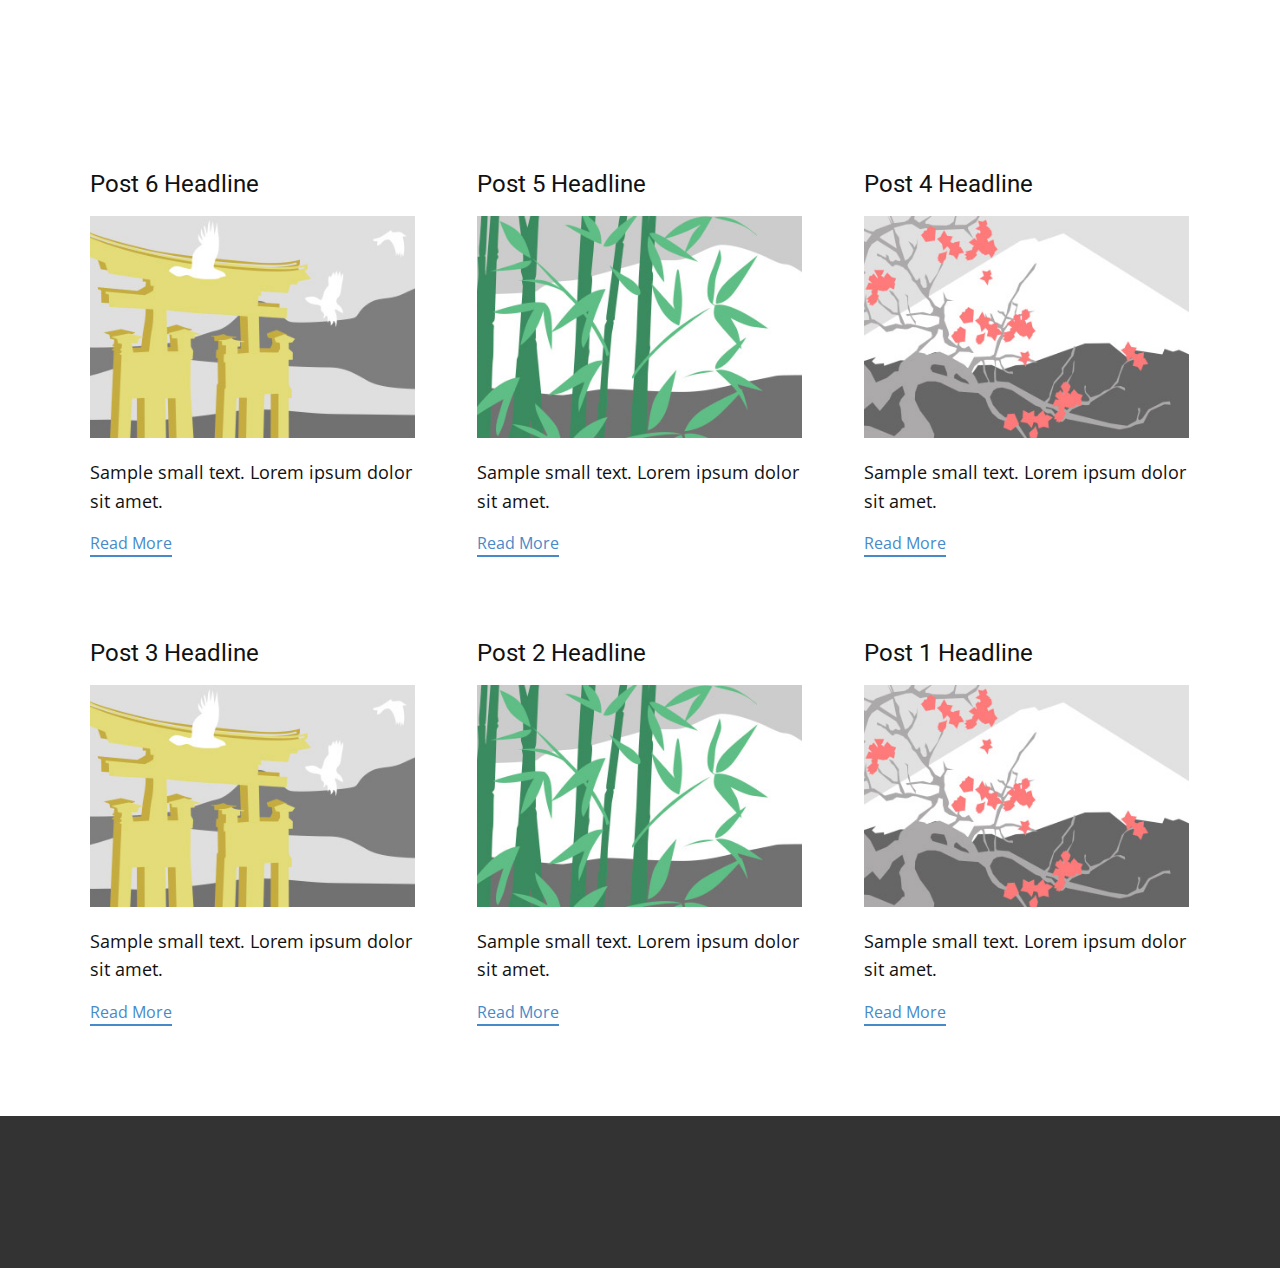
<file: blog/blog.html>
<!DOCTYPE html>
<html style="font-size: 16px;" lang="en"><head>
    <meta name="viewport" content="width=device-width, initial-scale=1.0">
    <meta charset="utf-8">
    <meta name="keywords" content="">
    <meta name="description" content="">
    <title>Blog</title>
    <link rel="stylesheet" href="../nicepage.css" media="screen">
<link rel="stylesheet" href="../Blog-Template.css" media="screen">
    <script class="u-script" type="text/javascript" src="../jquery.js" defer=""></script>
    <script class="u-script" type="text/javascript" src="../nicepage.js" defer=""></script>
    <meta name="generator" content="Nicepage 7.11.4, nicepage.com">
    
    
    
    <link id="u-theme-google-font" rel="stylesheet" href="https://fonts.googleapis.com/css?family=Roboto:100,100i,200,200i,300,300i,400,400i,500,500i,600,600i,700,700i,800,800i,900,900i|Open+Sans:300,300i,400,400i,500,500i,600,600i,700,700i,800,800i">
    <script type="application/ld+json">{
		"@context": "http://schema.org",
		"@type": "Organization",
		"name": ""
}</script>
    <meta name="theme-color" content="#478ac9">
  <meta data-intl-tel-input-cdn-path="intlTelInput/"></head>
  <body data-path-to-root="../" data-include-products="false" class="u-body u-xl-mode" data-lang="en"><header class="u-clearfix u-header u-header" id="header"><div class="u-clearfix u-sheet u-valign-middle-lg u-valign-middle-md u-valign-middle-sm u-valign-middle-xs u-sheet-1"></div></header>
    <section class="u-clearfix u-section-1" id="block-1">
      <div class="u-clearfix u-sheet u-valign-middle u-sheet-1"><!--blog--><!--blog_options_json--><!--{"type":"Recent","source":"","tags":"","count":""}--><!--/blog_options_json-->
        <div class="u-blog u-expanded-width u-repeater u-repeater-1" data-blog-id="blog-1"><!--blog_post-->
          <div class="u-blog-post u-container-style u-repeater-item u-white u-repeater-item-1">
            <div class="u-container-layout u-similar-container u-valign-top u-container-layout-1"><!--blog_post_header-->
              <h4 class="u-blog-control u-text u-text-1">
                <a class="u-post-header-link" href="../blog/post-5.html">Post 6 Headline</a>
              </h4><!--/blog_post_header--><!--blog_post_image-->
              <img alt="" class="u-blog-control u-expanded-width u-image u-image-default u-image-1" src="../images/8ad73f3c.jpeg" data-href="../blog/post-5.html"><!--/blog_post_image--><!--blog_post_content-->
              <div class="u-blog-control u-post-content u-text u-text-2 fr-view">Sample small text. Lorem ipsum dolor sit amet.</div><!--/blog_post_content--><!--blog_post_readmore-->
              <a href="../blog/post-5.html" class="u-blog-control u-border-2 u-border-palette-1-base u-btn u-btn-rectangle u-button-style u-none u-btn-1"><!--blog_post_readmore_content--><!--options_json--><!--{"content":"","defaultValue":"Read More"}--><!--/options_json-->Read More<!--/blog_post_readmore_content--></a><!--/blog_post_readmore-->
            </div>
          </div><div class="u-blog-post u-container-style u-repeater-item u-video-cover u-white">
            <div class="u-container-layout u-similar-container u-valign-top u-container-layout-2"><!--blog_post_header-->
              <h4 class="u-blog-control u-text u-text-3">
                <a class="u-post-header-link" href="../blog/post-4.html">Post 5 Headline</a>
              </h4><!--/blog_post_header--><!--blog_post_image-->
              <img alt="" class="u-blog-control u-expanded-width u-image u-image-default u-image-2" src="../images/68f64b9d.jpeg" data-href="../blog/post-4.html"><!--/blog_post_image--><!--blog_post_content-->
              <div class="u-blog-control u-post-content u-text u-text-4 fr-view">Sample small text. Lorem ipsum dolor sit amet.</div><!--/blog_post_content--><!--blog_post_readmore-->
              <a href="../blog/post-4.html" class="u-blog-control u-border-2 u-border-palette-1-base u-btn u-btn-rectangle u-button-style u-none u-btn-2"><!--blog_post_readmore_content--><!--options_json--><!--{"content":"","defaultValue":"Read More"}--><!--/options_json-->Read More<!--/blog_post_readmore_content--></a><!--/blog_post_readmore-->
            </div>
          </div><div class="u-blog-post u-container-style u-repeater-item u-video-cover u-white">
            <div class="u-container-layout u-similar-container u-valign-top u-container-layout-3"><!--blog_post_header-->
              <h4 class="u-blog-control u-text u-text-5">
                <a class="u-post-header-link" href="../blog/post-3.html">Post 4 Headline</a>
              </h4><!--/blog_post_header--><!--blog_post_image-->
              <img alt="" class="u-blog-control u-expanded-width u-image u-image-default u-image-3" src="../images/0fd3416c.jpeg" data-href="../blog/post-3.html"><!--/blog_post_image--><!--blog_post_content-->
              <div class="u-blog-control u-post-content u-text u-text-6 fr-view">Sample small text. Lorem ipsum dolor sit amet.</div><!--/blog_post_content--><!--blog_post_readmore-->
              <a href="../blog/post-3.html" class="u-blog-control u-border-2 u-border-palette-1-base u-btn u-btn-rectangle u-button-style u-none u-btn-3"><!--blog_post_readmore_content--><!--options_json--><!--{"content":"","defaultValue":"Read More"}--><!--/options_json-->Read More<!--/blog_post_readmore_content--></a><!--/blog_post_readmore-->
            </div>
          </div><div class="u-blog-post u-container-style u-repeater-item u-white u-repeater-item-1">
            <div class="u-container-layout u-similar-container u-valign-top u-container-layout-1"><!--blog_post_header-->
              <h4 class="u-blog-control u-text u-text-1">
                <a class="u-post-header-link" href="../blog/post-2.html">Post 3 Headline</a>
              </h4><!--/blog_post_header--><!--blog_post_image-->
              <img alt="" class="u-blog-control u-expanded-width u-image u-image-default u-image-1" src="../images/8ad73f3c.jpeg" data-href="../blog/post-2.html"><!--/blog_post_image--><!--blog_post_content-->
              <div class="u-blog-control u-post-content u-text u-text-2 fr-view">Sample small text. Lorem ipsum dolor sit amet.</div><!--/blog_post_content--><!--blog_post_readmore-->
              <a href="../blog/post-2.html" class="u-blog-control u-border-2 u-border-palette-1-base u-btn u-btn-rectangle u-button-style u-none u-btn-1"><!--blog_post_readmore_content--><!--options_json--><!--{"content":"","defaultValue":"Read More"}--><!--/options_json-->Read More<!--/blog_post_readmore_content--></a><!--/blog_post_readmore-->
            </div>
          </div><div class="u-blog-post u-container-style u-repeater-item u-video-cover u-white">
            <div class="u-container-layout u-similar-container u-valign-top u-container-layout-2"><!--blog_post_header-->
              <h4 class="u-blog-control u-text u-text-3">
                <a class="u-post-header-link" href="../blog/post-1.html">Post 2 Headline</a>
              </h4><!--/blog_post_header--><!--blog_post_image-->
              <img alt="" class="u-blog-control u-expanded-width u-image u-image-default u-image-2" src="../images/68f64b9d.jpeg" data-href="../blog/post-1.html"><!--/blog_post_image--><!--blog_post_content-->
              <div class="u-blog-control u-post-content u-text u-text-4 fr-view">Sample small text. Lorem ipsum dolor sit amet.</div><!--/blog_post_content--><!--blog_post_readmore-->
              <a href="../blog/post-1.html" class="u-blog-control u-border-2 u-border-palette-1-base u-btn u-btn-rectangle u-button-style u-none u-btn-2"><!--blog_post_readmore_content--><!--options_json--><!--{"content":"","defaultValue":"Read More"}--><!--/options_json-->Read More<!--/blog_post_readmore_content--></a><!--/blog_post_readmore-->
            </div>
          </div><div class="u-blog-post u-container-style u-repeater-item u-video-cover u-white">
            <div class="u-container-layout u-similar-container u-valign-top u-container-layout-3"><!--blog_post_header-->
              <h4 class="u-blog-control u-text u-text-5">
                <a class="u-post-header-link" href="../blog/post.html">Post 1 Headline</a>
              </h4><!--/blog_post_header--><!--blog_post_image-->
              <img alt="" class="u-blog-control u-expanded-width u-image u-image-default u-image-3" src="../images/0fd3416c.jpeg" data-href="../blog/post.html"><!--/blog_post_image--><!--blog_post_content-->
              <div class="u-blog-control u-post-content u-text u-text-6 fr-view">Sample small text. Lorem ipsum dolor sit amet.</div><!--/blog_post_content--><!--blog_post_readmore-->
              <a href="../blog/post.html" class="u-blog-control u-border-2 u-border-palette-1-base u-btn u-btn-rectangle u-button-style u-none u-btn-3"><!--blog_post_readmore_content--><!--options_json--><!--{"content":"","defaultValue":"Read More"}--><!--/options_json-->Read More<!--/blog_post_readmore_content--></a><!--/blog_post_readmore-->
            </div>
          </div><!--/blog_post--><!--blog_post-->
          <!--/blog_post--><!--blog_post-->
          <!--/blog_post-->
        </div><!--/blog-->
      </div>
    </section>
    
    
    
    <footer class="u-align-center u-clearfix u-container-align-center u-footer u-grey-80 u-footer" id="footer"><div class="u-clearfix u-sheet u-sheet-1"></div></footer>
    <section class="u-backlink u-clearfix u-grey-80"></section>
  
</body></html>
</file>
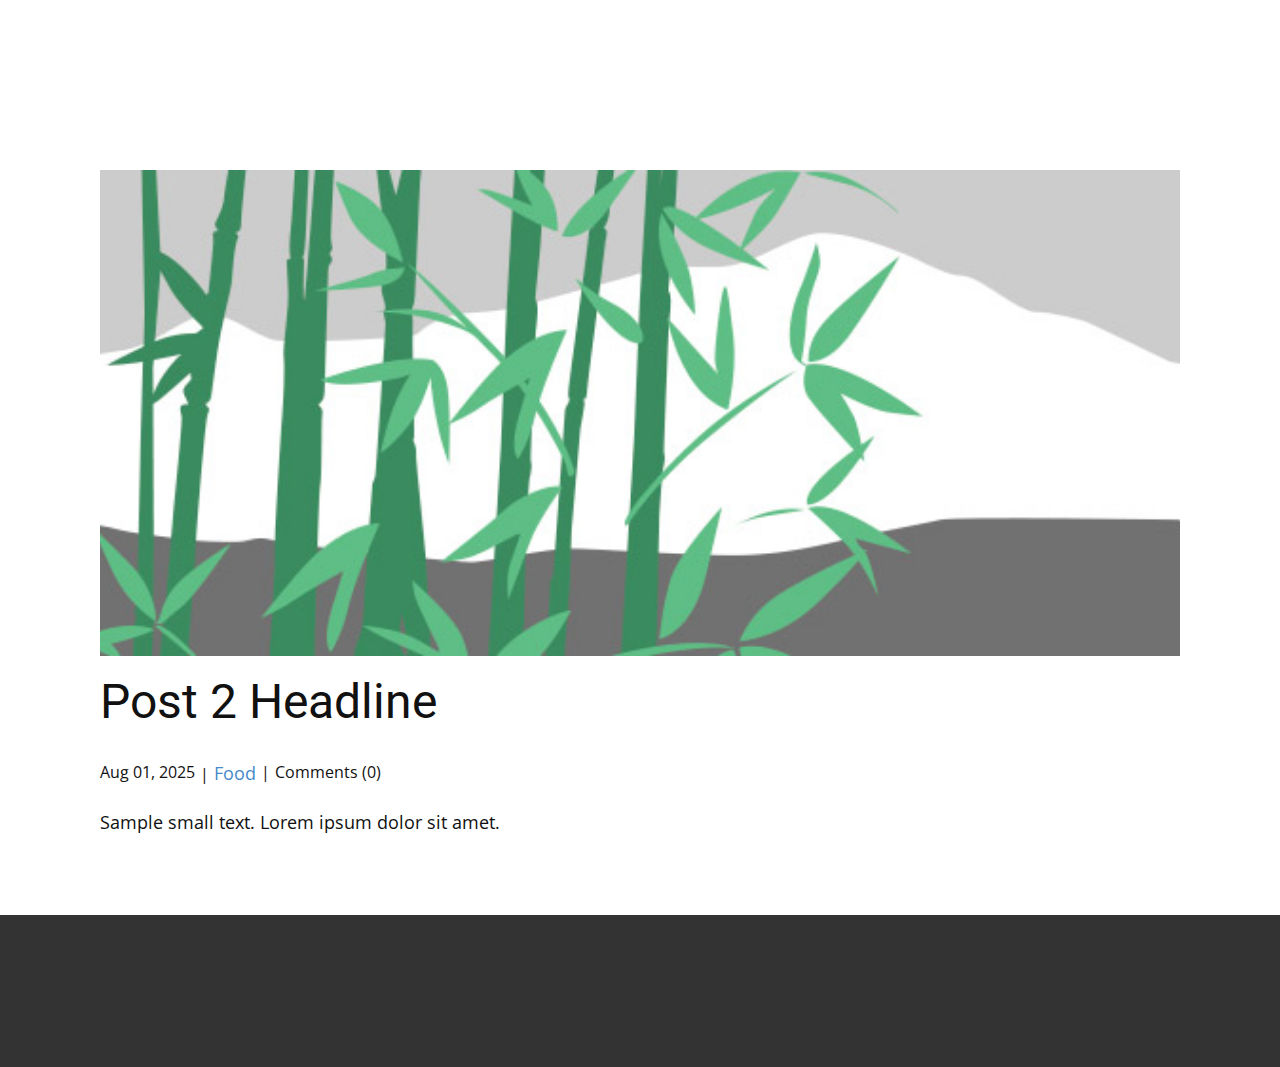
<file: blog/post-1.html>
<!DOCTYPE html>
<html style="font-size: 16px;" lang="en"><head>
    <meta name="viewport" content="width=device-width, initial-scale=1.0">
    <meta charset="utf-8">
    <meta name="keywords" content="Post 1 Headline">
    <meta name="description" content="">
    <title>Post 2 Headline</title>
    <link rel="stylesheet" href="../nicepage.css" media="screen">
<link rel="stylesheet" href="../Post-Template.css" media="screen">
    <script class="u-script" type="text/javascript" src="../jquery.js" defer=""></script>
    <script class="u-script" type="text/javascript" src="../nicepage.js" defer=""></script>
    <meta name="generator" content="Nicepage 7.11.4, nicepage.com">
    
    
    
    <link id="u-theme-google-font" rel="stylesheet" href="https://fonts.googleapis.com/css?family=Roboto:100,100i,200,200i,300,300i,400,400i,500,500i,600,600i,700,700i,800,800i,900,900i|Open+Sans:300,300i,400,400i,500,500i,600,600i,700,700i,800,800i">
    <script type="application/ld+json">{
		"@context": "http://schema.org",
		"@type": "Organization",
		"name": ""
}</script>
    <meta name="theme-color" content="#478ac9">
  <meta data-intl-tel-input-cdn-path="intlTelInput/"></head>
  <body data-path-to-root="./" data-include-products="false" class="u-body u-xl-mode" data-lang="en"><header class="u-clearfix u-header u-header" id="header"><div class="u-clearfix u-sheet u-valign-middle-lg u-valign-middle-md u-valign-middle-sm u-valign-middle-xs u-sheet-1"></div></header>
    <section class="u-align-center u-clearfix u-section-1" id="block-1">
      <div class="u-clearfix u-sheet u-valign-middle-md u-valign-middle-sm u-valign-middle-xs u-sheet-1"><!--post_details--><!--post_details_options_json--><!--{"source":""}--><!--/post_details_options_json--><!--blog_post-->
        <div class="u-container-style u-expanded-width u-post-details u-post-details-1">
          <div class="u-container-layout u-valign-middle u-container-layout-1"><!--blog_post_image-->
            <img alt="" class="u-blog-control u-expanded-width u-image u-image-default u-image-1" src="../images/68f64b9d.jpeg"><!--/blog_post_image--><!--blog_post_header-->
            <h2 class="u-blog-control u-text u-text-1">Post 2 Headline</h2><!--/blog_post_header--><!--blog_post_metadata-->
            <div class="u-blog-control u-metadata u-metadata-1"><!--blog_post_metadata_date--><span class="u-meta-date u-meta-icon">Aug 01, 2025</span><!--/blog_post_metadata_date--><!--blog_post_metadata_category--><span class="u-meta-category u-meta-icon"><a href="/blog/blog.html#/blog-1///1">Food</a></span><!--/blog_post_metadata_category--><!--blog_post_metadata_comments--><span class="u-meta-comments u-meta-icon"><!--blog_post_metadata_comments_content-->Comments (0)<!--/blog_post_metadata_comments_content--></span><!--/blog_post_metadata_comments-->
            </div><!--/blog_post_metadata--><!--blog_post_content-->
            <div class="u-align-justify u-blog-control u-post-content u-text u-text-2 fr-view">
  <p>Sample small text. Lorem ipsum dolor sit amet.</p>
  </div><!--/blog_post_content-->
          </div>
        </div><!--/blog_post--><!--/post_details-->
      </div>
    </section>
    
    
    
    <footer class="u-align-center u-clearfix u-container-align-center u-footer u-grey-80 u-footer" id="footer"><div class="u-clearfix u-sheet u-sheet-1"></div></footer>
    <section class="u-backlink u-clearfix u-grey-80"></section>
  
</body></html>
</file>
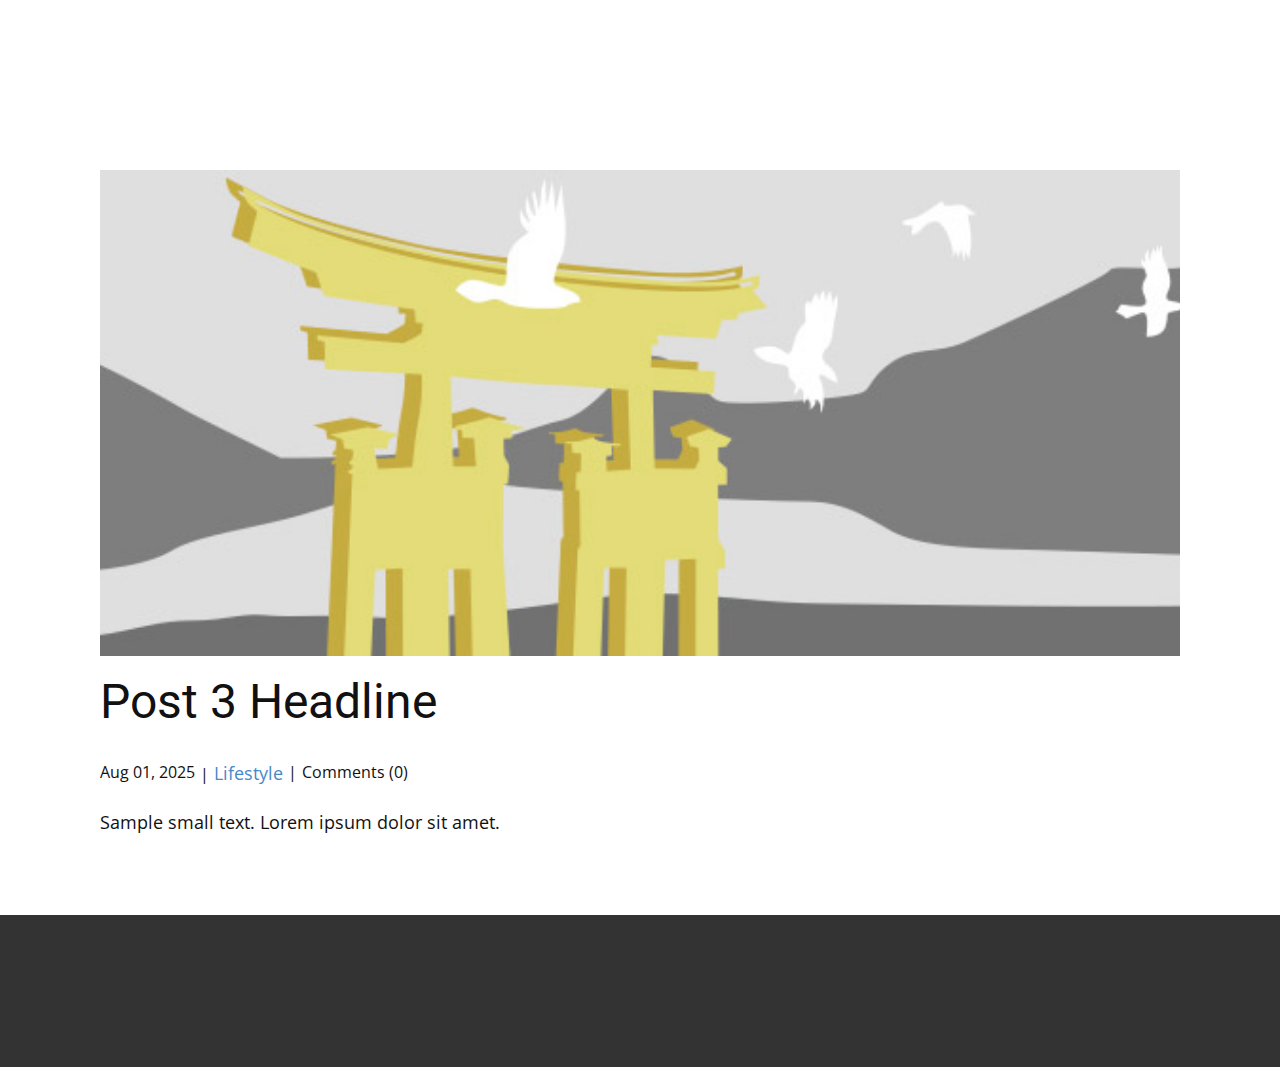
<file: blog/post-2.html>
<!DOCTYPE html>
<html style="font-size: 16px;" lang="en"><head>
    <meta name="viewport" content="width=device-width, initial-scale=1.0">
    <meta charset="utf-8">
    <meta name="keywords" content="Post 1 Headline">
    <meta name="description" content="">
    <title>Post 3 Headline</title>
    <link rel="stylesheet" href="../nicepage.css" media="screen">
<link rel="stylesheet" href="../Post-Template.css" media="screen">
    <script class="u-script" type="text/javascript" src="../jquery.js" defer=""></script>
    <script class="u-script" type="text/javascript" src="../nicepage.js" defer=""></script>
    <meta name="generator" content="Nicepage 7.11.4, nicepage.com">
    
    
    
    <link id="u-theme-google-font" rel="stylesheet" href="https://fonts.googleapis.com/css?family=Roboto:100,100i,200,200i,300,300i,400,400i,500,500i,600,600i,700,700i,800,800i,900,900i|Open+Sans:300,300i,400,400i,500,500i,600,600i,700,700i,800,800i">
    <script type="application/ld+json">{
		"@context": "http://schema.org",
		"@type": "Organization",
		"name": ""
}</script>
    <meta name="theme-color" content="#478ac9">
  <meta data-intl-tel-input-cdn-path="intlTelInput/"></head>
  <body data-path-to-root="./" data-include-products="false" class="u-body u-xl-mode" data-lang="en"><header class="u-clearfix u-header u-header" id="header"><div class="u-clearfix u-sheet u-valign-middle-lg u-valign-middle-md u-valign-middle-sm u-valign-middle-xs u-sheet-1"></div></header>
    <section class="u-align-center u-clearfix u-section-1" id="block-1">
      <div class="u-clearfix u-sheet u-valign-middle-md u-valign-middle-sm u-valign-middle-xs u-sheet-1"><!--post_details--><!--post_details_options_json--><!--{"source":""}--><!--/post_details_options_json--><!--blog_post-->
        <div class="u-container-style u-expanded-width u-post-details u-post-details-1">
          <div class="u-container-layout u-valign-middle u-container-layout-1"><!--blog_post_image-->
            <img alt="" class="u-blog-control u-expanded-width u-image u-image-default u-image-1" src="../images/8ad73f3c.jpeg"><!--/blog_post_image--><!--blog_post_header-->
            <h2 class="u-blog-control u-text u-text-1">Post 3 Headline</h2><!--/blog_post_header--><!--blog_post_metadata-->
            <div class="u-blog-control u-metadata u-metadata-1"><!--blog_post_metadata_date--><span class="u-meta-date u-meta-icon">Aug 01, 2025</span><!--/blog_post_metadata_date--><!--blog_post_metadata_category--><span class="u-meta-category u-meta-icon"><a href="/blog/blog.html#/blog-1///3">Lifestyle</a></span><!--/blog_post_metadata_category--><!--blog_post_metadata_comments--><span class="u-meta-comments u-meta-icon"><!--blog_post_metadata_comments_content-->Comments (0)<!--/blog_post_metadata_comments_content--></span><!--/blog_post_metadata_comments-->
            </div><!--/blog_post_metadata--><!--blog_post_content-->
            <div class="u-align-justify u-blog-control u-post-content u-text u-text-2 fr-view">
  <p>Sample small text. Lorem ipsum dolor sit amet.</p>
  </div><!--/blog_post_content-->
          </div>
        </div><!--/blog_post--><!--/post_details-->
      </div>
    </section>
    
    
    
    <footer class="u-align-center u-clearfix u-container-align-center u-footer u-grey-80 u-footer" id="footer"><div class="u-clearfix u-sheet u-sheet-1"></div></footer>
    <section class="u-backlink u-clearfix u-grey-80"></section>
  
</body></html>
</file>
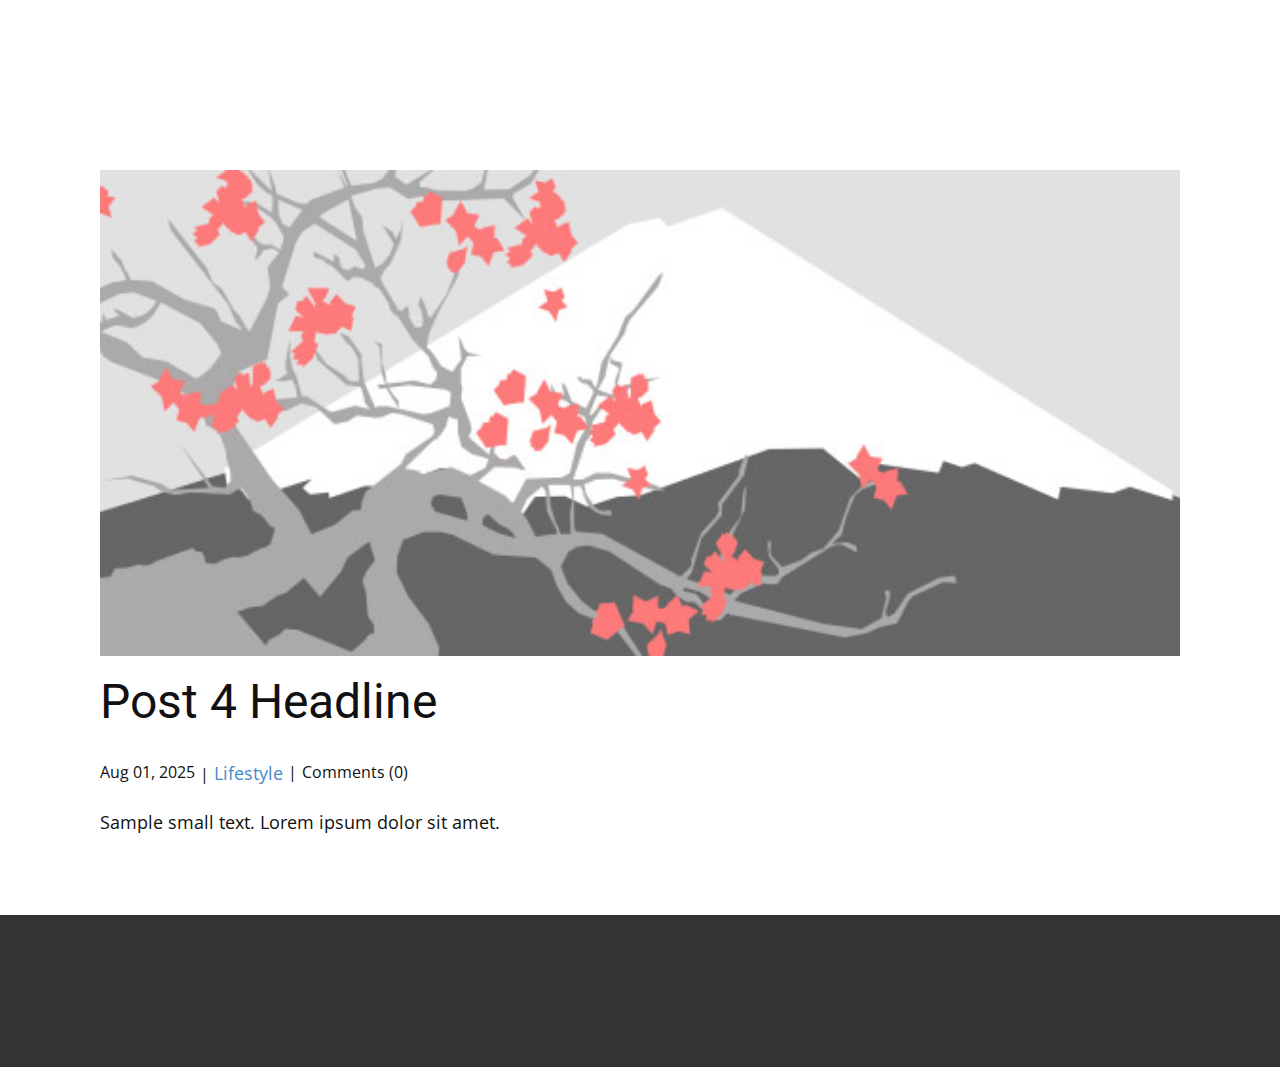
<file: blog/post-3.html>
<!DOCTYPE html>
<html style="font-size: 16px;" lang="en"><head>
    <meta name="viewport" content="width=device-width, initial-scale=1.0">
    <meta charset="utf-8">
    <meta name="keywords" content="Post 1 Headline">
    <meta name="description" content="">
    <title>Post 4 Headline</title>
    <link rel="stylesheet" href="../nicepage.css" media="screen">
<link rel="stylesheet" href="../Post-Template.css" media="screen">
    <script class="u-script" type="text/javascript" src="../jquery.js" defer=""></script>
    <script class="u-script" type="text/javascript" src="../nicepage.js" defer=""></script>
    <meta name="generator" content="Nicepage 7.11.4, nicepage.com">
    
    
    
    <link id="u-theme-google-font" rel="stylesheet" href="https://fonts.googleapis.com/css?family=Roboto:100,100i,200,200i,300,300i,400,400i,500,500i,600,600i,700,700i,800,800i,900,900i|Open+Sans:300,300i,400,400i,500,500i,600,600i,700,700i,800,800i">
    <script type="application/ld+json">{
		"@context": "http://schema.org",
		"@type": "Organization",
		"name": ""
}</script>
    <meta name="theme-color" content="#478ac9">
  <meta data-intl-tel-input-cdn-path="intlTelInput/"></head>
  <body data-path-to-root="./" data-include-products="false" class="u-body u-xl-mode" data-lang="en"><header class="u-clearfix u-header u-header" id="header"><div class="u-clearfix u-sheet u-valign-middle-lg u-valign-middle-md u-valign-middle-sm u-valign-middle-xs u-sheet-1"></div></header>
    <section class="u-align-center u-clearfix u-section-1" id="block-1">
      <div class="u-clearfix u-sheet u-valign-middle-md u-valign-middle-sm u-valign-middle-xs u-sheet-1"><!--post_details--><!--post_details_options_json--><!--{"source":""}--><!--/post_details_options_json--><!--blog_post-->
        <div class="u-container-style u-expanded-width u-post-details u-post-details-1">
          <div class="u-container-layout u-valign-middle u-container-layout-1"><!--blog_post_image-->
            <img alt="" class="u-blog-control u-expanded-width u-image u-image-default u-image-1" src="../images/0fd3416c.jpeg"><!--/blog_post_image--><!--blog_post_header-->
            <h2 class="u-blog-control u-text u-text-1">Post 4 Headline</h2><!--/blog_post_header--><!--blog_post_metadata-->
            <div class="u-blog-control u-metadata u-metadata-1"><!--blog_post_metadata_date--><span class="u-meta-date u-meta-icon">Aug 01, 2025</span><!--/blog_post_metadata_date--><!--blog_post_metadata_category--><span class="u-meta-category u-meta-icon"><a href="/blog/blog.html#/blog-1///3">Lifestyle</a></span><!--/blog_post_metadata_category--><!--blog_post_metadata_comments--><span class="u-meta-comments u-meta-icon"><!--blog_post_metadata_comments_content-->Comments (0)<!--/blog_post_metadata_comments_content--></span><!--/blog_post_metadata_comments-->
            </div><!--/blog_post_metadata--><!--blog_post_content-->
            <div class="u-align-justify u-blog-control u-post-content u-text u-text-2 fr-view">
  <p>Sample small text. Lorem ipsum dolor sit amet.</p>
  </div><!--/blog_post_content-->
          </div>
        </div><!--/blog_post--><!--/post_details-->
      </div>
    </section>
    
    
    
    <footer class="u-align-center u-clearfix u-container-align-center u-footer u-grey-80 u-footer" id="footer"><div class="u-clearfix u-sheet u-sheet-1"></div></footer>
    <section class="u-backlink u-clearfix u-grey-80"></section>
  
</body></html>
</file>
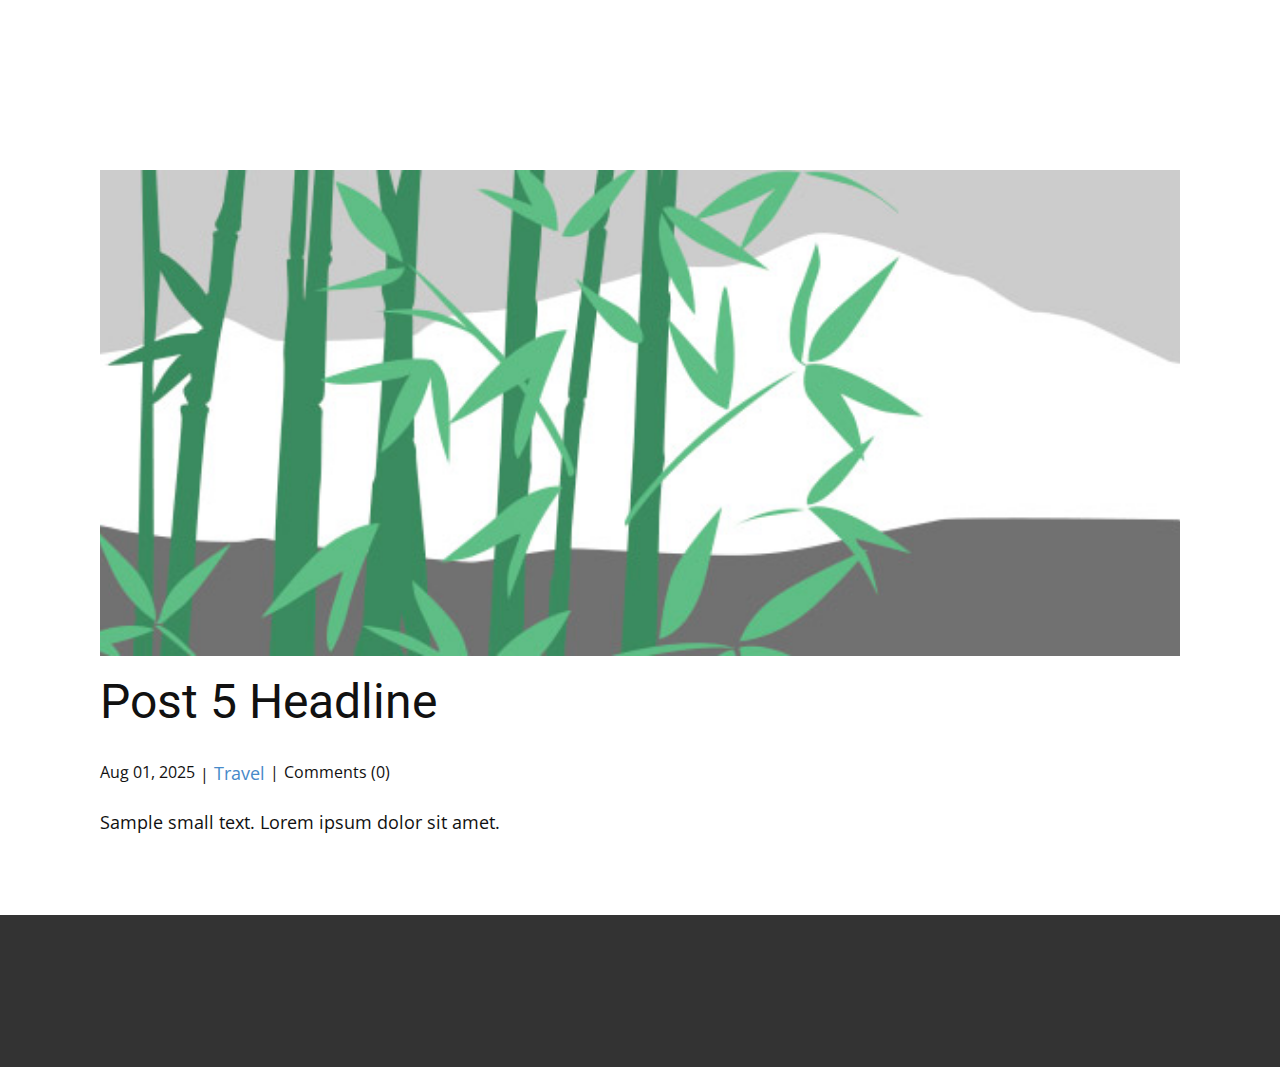
<file: blog/post-4.html>
<!DOCTYPE html>
<html style="font-size: 16px;" lang="en"><head>
    <meta name="viewport" content="width=device-width, initial-scale=1.0">
    <meta charset="utf-8">
    <meta name="keywords" content="Post 1 Headline">
    <meta name="description" content="">
    <title>Post 5 Headline</title>
    <link rel="stylesheet" href="../nicepage.css" media="screen">
<link rel="stylesheet" href="../Post-Template.css" media="screen">
    <script class="u-script" type="text/javascript" src="../jquery.js" defer=""></script>
    <script class="u-script" type="text/javascript" src="../nicepage.js" defer=""></script>
    <meta name="generator" content="Nicepage 7.11.4, nicepage.com">
    
    
    
    <link id="u-theme-google-font" rel="stylesheet" href="https://fonts.googleapis.com/css?family=Roboto:100,100i,200,200i,300,300i,400,400i,500,500i,600,600i,700,700i,800,800i,900,900i|Open+Sans:300,300i,400,400i,500,500i,600,600i,700,700i,800,800i">
    <script type="application/ld+json">{
		"@context": "http://schema.org",
		"@type": "Organization",
		"name": ""
}</script>
    <meta name="theme-color" content="#478ac9">
  <meta data-intl-tel-input-cdn-path="intlTelInput/"></head>
  <body data-path-to-root="./" data-include-products="false" class="u-body u-xl-mode" data-lang="en"><header class="u-clearfix u-header u-header" id="header"><div class="u-clearfix u-sheet u-valign-middle-lg u-valign-middle-md u-valign-middle-sm u-valign-middle-xs u-sheet-1"></div></header>
    <section class="u-align-center u-clearfix u-section-1" id="block-1">
      <div class="u-clearfix u-sheet u-valign-middle-md u-valign-middle-sm u-valign-middle-xs u-sheet-1"><!--post_details--><!--post_details_options_json--><!--{"source":""}--><!--/post_details_options_json--><!--blog_post-->
        <div class="u-container-style u-expanded-width u-post-details u-post-details-1">
          <div class="u-container-layout u-valign-middle u-container-layout-1"><!--blog_post_image-->
            <img alt="" class="u-blog-control u-expanded-width u-image u-image-default u-image-1" src="../images/68f64b9d.jpeg"><!--/blog_post_image--><!--blog_post_header-->
            <h2 class="u-blog-control u-text u-text-1">Post 5 Headline</h2><!--/blog_post_header--><!--blog_post_metadata-->
            <div class="u-blog-control u-metadata u-metadata-1"><!--blog_post_metadata_date--><span class="u-meta-date u-meta-icon">Aug 01, 2025</span><!--/blog_post_metadata_date--><!--blog_post_metadata_category--><span class="u-meta-category u-meta-icon"><a href="/blog/blog.html#/blog-1///2">Travel</a></span><!--/blog_post_metadata_category--><!--blog_post_metadata_comments--><span class="u-meta-comments u-meta-icon"><!--blog_post_metadata_comments_content-->Comments (0)<!--/blog_post_metadata_comments_content--></span><!--/blog_post_metadata_comments-->
            </div><!--/blog_post_metadata--><!--blog_post_content-->
            <div class="u-align-justify u-blog-control u-post-content u-text u-text-2 fr-view">
  <p>Sample small text. Lorem ipsum dolor sit amet.</p>
  </div><!--/blog_post_content-->
          </div>
        </div><!--/blog_post--><!--/post_details-->
      </div>
    </section>
    
    
    
    <footer class="u-align-center u-clearfix u-container-align-center u-footer u-grey-80 u-footer" id="footer"><div class="u-clearfix u-sheet u-sheet-1"></div></footer>
    <section class="u-backlink u-clearfix u-grey-80"></section>
  
</body></html>
</file>
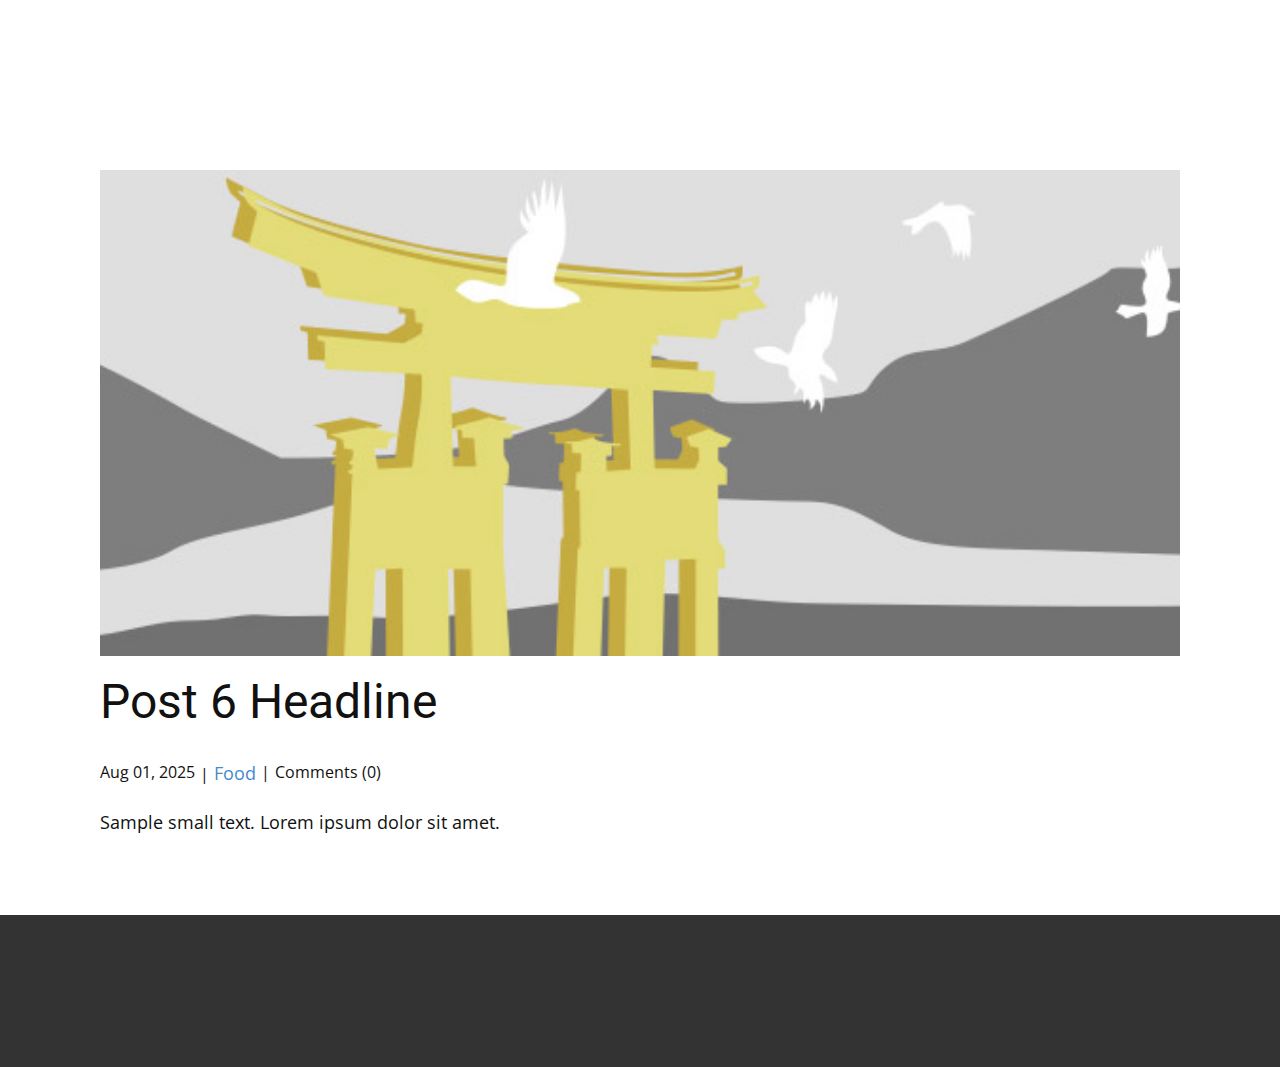
<file: blog/post-5.html>
<!DOCTYPE html>
<html style="font-size: 16px;" lang="en"><head>
    <meta name="viewport" content="width=device-width, initial-scale=1.0">
    <meta charset="utf-8">
    <meta name="keywords" content="Post 1 Headline">
    <meta name="description" content="">
    <title>Post 6 Headline</title>
    <link rel="stylesheet" href="../nicepage.css" media="screen">
<link rel="stylesheet" href="../Post-Template.css" media="screen">
    <script class="u-script" type="text/javascript" src="../jquery.js" defer=""></script>
    <script class="u-script" type="text/javascript" src="../nicepage.js" defer=""></script>
    <meta name="generator" content="Nicepage 7.11.4, nicepage.com">
    
    
    
    <link id="u-theme-google-font" rel="stylesheet" href="https://fonts.googleapis.com/css?family=Roboto:100,100i,200,200i,300,300i,400,400i,500,500i,600,600i,700,700i,800,800i,900,900i|Open+Sans:300,300i,400,400i,500,500i,600,600i,700,700i,800,800i">
    <script type="application/ld+json">{
		"@context": "http://schema.org",
		"@type": "Organization",
		"name": ""
}</script>
    <meta name="theme-color" content="#478ac9">
  <meta data-intl-tel-input-cdn-path="intlTelInput/"></head>
  <body data-path-to-root="./" data-include-products="false" class="u-body u-xl-mode" data-lang="en"><header class="u-clearfix u-header u-header" id="header"><div class="u-clearfix u-sheet u-valign-middle-lg u-valign-middle-md u-valign-middle-sm u-valign-middle-xs u-sheet-1"></div></header>
    <section class="u-align-center u-clearfix u-section-1" id="block-1">
      <div class="u-clearfix u-sheet u-valign-middle-md u-valign-middle-sm u-valign-middle-xs u-sheet-1"><!--post_details--><!--post_details_options_json--><!--{"source":""}--><!--/post_details_options_json--><!--blog_post-->
        <div class="u-container-style u-expanded-width u-post-details u-post-details-1">
          <div class="u-container-layout u-valign-middle u-container-layout-1"><!--blog_post_image-->
            <img alt="" class="u-blog-control u-expanded-width u-image u-image-default u-image-1" src="../images/8ad73f3c.jpeg"><!--/blog_post_image--><!--blog_post_header-->
            <h2 class="u-blog-control u-text u-text-1">Post 6 Headline</h2><!--/blog_post_header--><!--blog_post_metadata-->
            <div class="u-blog-control u-metadata u-metadata-1"><!--blog_post_metadata_date--><span class="u-meta-date u-meta-icon">Aug 01, 2025</span><!--/blog_post_metadata_date--><!--blog_post_metadata_category--><span class="u-meta-category u-meta-icon"><a href="/blog/blog.html#/blog-1///1">Food</a></span><!--/blog_post_metadata_category--><!--blog_post_metadata_comments--><span class="u-meta-comments u-meta-icon"><!--blog_post_metadata_comments_content-->Comments (0)<!--/blog_post_metadata_comments_content--></span><!--/blog_post_metadata_comments-->
            </div><!--/blog_post_metadata--><!--blog_post_content-->
            <div class="u-align-justify u-blog-control u-post-content u-text u-text-2 fr-view">
  <p>Sample small text. Lorem ipsum dolor sit amet.</p>
  </div><!--/blog_post_content-->
          </div>
        </div><!--/blog_post--><!--/post_details-->
      </div>
    </section>
    
    
    
    <footer class="u-align-center u-clearfix u-container-align-center u-footer u-grey-80 u-footer" id="footer"><div class="u-clearfix u-sheet u-sheet-1"></div></footer>
    <section class="u-backlink u-clearfix u-grey-80"></section>
  
</body></html>
</file>
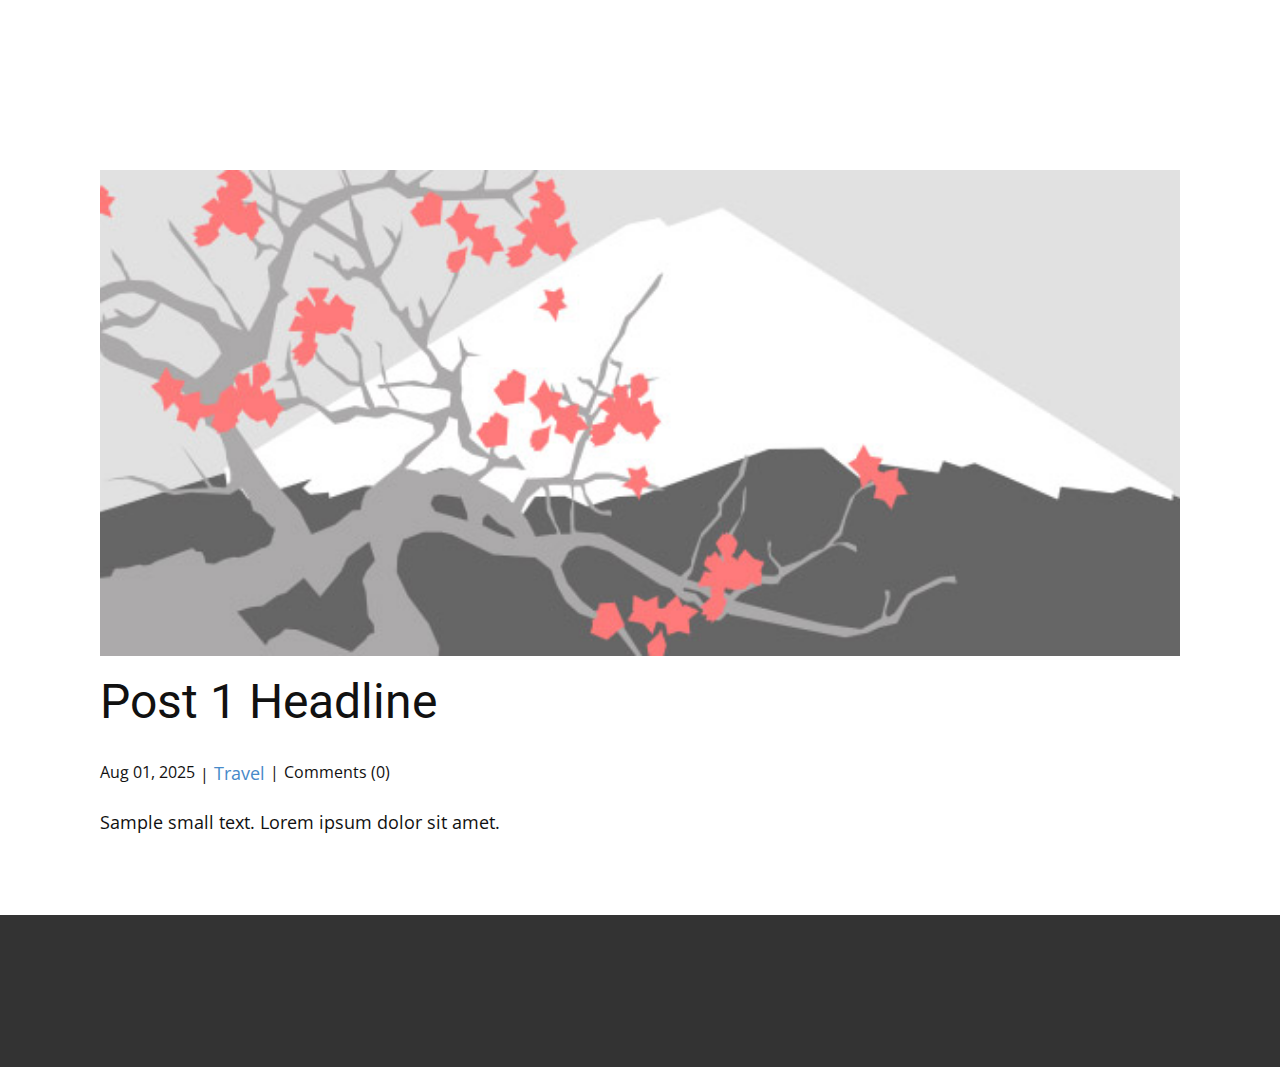
<file: blog/post.html>
<!DOCTYPE html>
<html style="font-size: 16px;" lang="en"><head>
    <meta name="viewport" content="width=device-width, initial-scale=1.0">
    <meta charset="utf-8">
    <meta name="keywords" content="Post 1 Headline">
    <meta name="description" content="">
    <title>Post 1 Headline</title>
    <link rel="stylesheet" href="../nicepage.css" media="screen">
<link rel="stylesheet" href="../Post-Template.css" media="screen">
    <script class="u-script" type="text/javascript" src="../jquery.js" defer=""></script>
    <script class="u-script" type="text/javascript" src="../nicepage.js" defer=""></script>
    <meta name="generator" content="Nicepage 7.11.4, nicepage.com">
    
    
    
    <link id="u-theme-google-font" rel="stylesheet" href="https://fonts.googleapis.com/css?family=Roboto:100,100i,200,200i,300,300i,400,400i,500,500i,600,600i,700,700i,800,800i,900,900i|Open+Sans:300,300i,400,400i,500,500i,600,600i,700,700i,800,800i">
    <script type="application/ld+json">{
		"@context": "http://schema.org",
		"@type": "Organization",
		"name": ""
}</script>
    <meta name="theme-color" content="#478ac9">
  <meta data-intl-tel-input-cdn-path="intlTelInput/"></head>
  <body data-path-to-root="./" data-include-products="false" class="u-body u-xl-mode" data-lang="en"><header class="u-clearfix u-header u-header" id="header"><div class="u-clearfix u-sheet u-valign-middle-lg u-valign-middle-md u-valign-middle-sm u-valign-middle-xs u-sheet-1"></div></header>
    <section class="u-align-center u-clearfix u-section-1" id="block-1">
      <div class="u-clearfix u-sheet u-valign-middle-md u-valign-middle-sm u-valign-middle-xs u-sheet-1"><!--post_details--><!--post_details_options_json--><!--{"source":""}--><!--/post_details_options_json--><!--blog_post-->
        <div class="u-container-style u-expanded-width u-post-details u-post-details-1">
          <div class="u-container-layout u-valign-middle u-container-layout-1"><!--blog_post_image-->
            <img alt="" class="u-blog-control u-expanded-width u-image u-image-default u-image-1" src="../images/0fd3416c.jpeg"><!--/blog_post_image--><!--blog_post_header-->
            <h2 class="u-blog-control u-text u-text-1">Post 1 Headline</h2><!--/blog_post_header--><!--blog_post_metadata-->
            <div class="u-blog-control u-metadata u-metadata-1"><!--blog_post_metadata_date--><span class="u-meta-date u-meta-icon">Aug 01, 2025</span><!--/blog_post_metadata_date--><!--blog_post_metadata_category--><span class="u-meta-category u-meta-icon"><a href="/blog/blog.html#/blog-1///2">Travel</a></span><!--/blog_post_metadata_category--><!--blog_post_metadata_comments--><span class="u-meta-comments u-meta-icon"><!--blog_post_metadata_comments_content-->Comments (0)<!--/blog_post_metadata_comments_content--></span><!--/blog_post_metadata_comments-->
            </div><!--/blog_post_metadata--><!--blog_post_content-->
            <div class="u-align-justify u-blog-control u-post-content u-text u-text-2 fr-view">
  <p>Sample small text. Lorem ipsum dolor sit amet.</p>
  </div><!--/blog_post_content-->
          </div>
        </div><!--/blog_post--><!--/post_details-->
      </div>
    </section>
    
    
    
    <footer class="u-align-center u-clearfix u-container-align-center u-footer u-grey-80 u-footer" id="footer"><div class="u-clearfix u-sheet u-sheet-1"></div></footer>
    <section class="u-backlink u-clearfix u-grey-80"></section>
  
</body></html>
</file>
